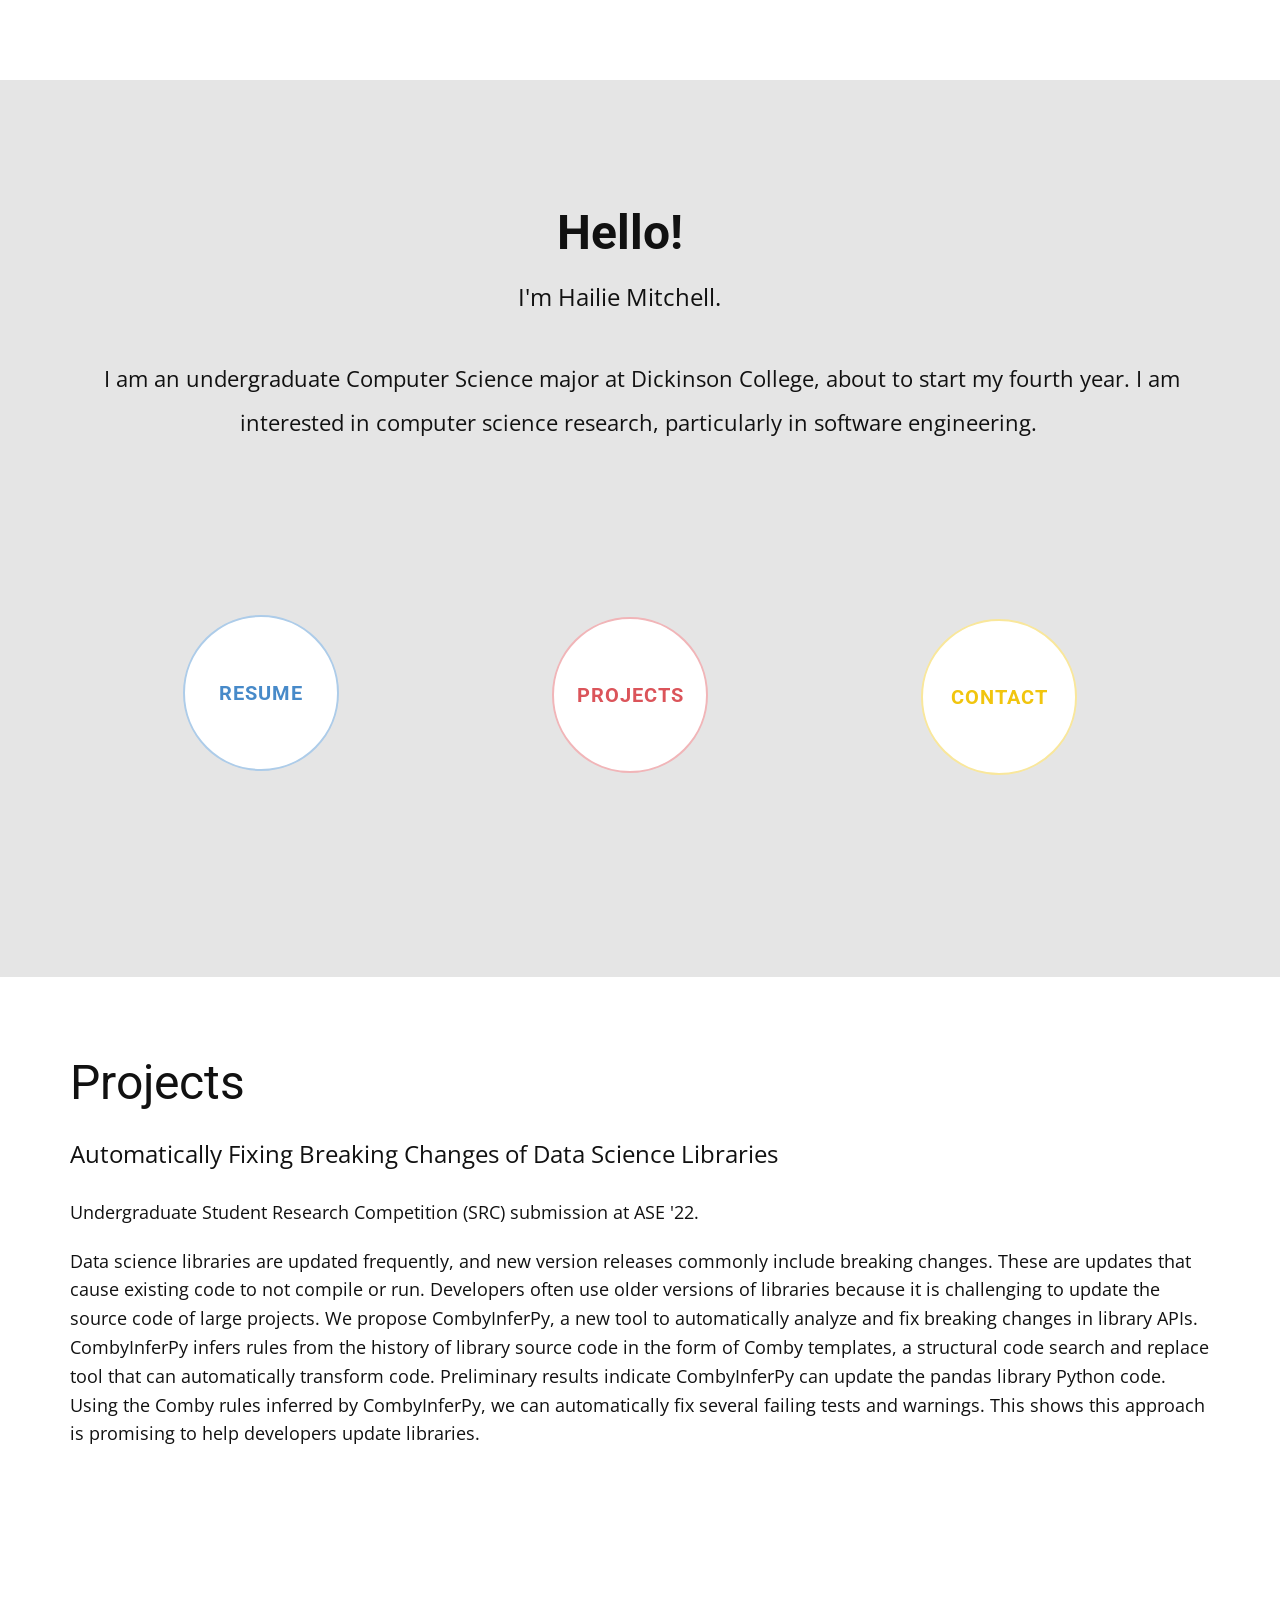
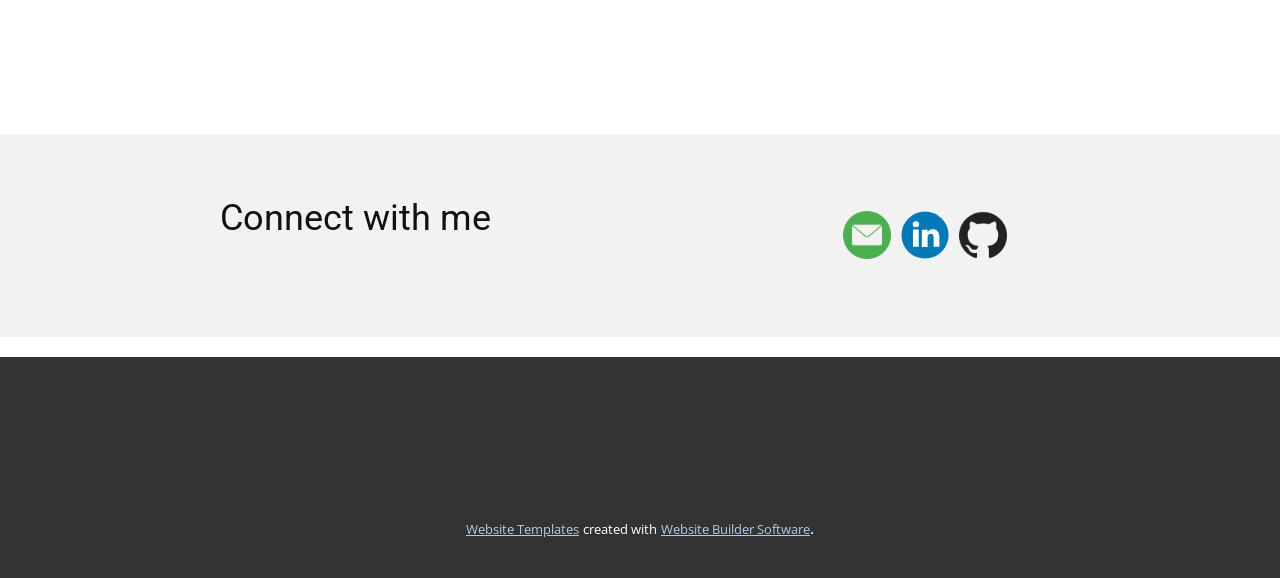
<file: Home.html>
<!DOCTYPE html>
<html style="font-size: 16px;" lang="en"><head>
    <meta name="viewport" content="width=device-width, initial-scale=1.0">
    <meta charset="utf-8">
    <meta name="keywords" content="​Hello!, Connect with me">
    <meta name="description" content="">
    <title>Home</title>
    <link rel="stylesheet" href="nicepage.css" media="screen">
<link rel="stylesheet" href="Home.css" media="screen">
    <script class="u-script" type="text/javascript" src="jquery.js" defer=""></script>
    <script class="u-script" type="text/javascript" src="nicepage.js" defer=""></script>
    <meta name="generator" content="Nicepage 5.10.3, nicepage.com">
    <link id="u-theme-google-font" rel="stylesheet" href="https://fonts.googleapis.com/css?family=Roboto:100,100i,300,300i,400,400i,500,500i,700,700i,900,900i|Open+Sans:300,300i,400,400i,500,500i,600,600i,700,700i,800,800i">
    
    
    
    
    <script type="application/ld+json">{
		"@context": "http://schema.org",
		"@type": "Organization",
		"name": ""
}</script>
    <meta name="theme-color" content="#478ac9">
    <meta property="og:title" content="Home">
    <meta property="og:type" content="website">
  <meta data-intl-tel-input-cdn-path="intlTelInput/"></head>
  <body class="u-body u-xl-mode" data-lang="en"><header class="u-clearfix u-header u-header" id="sec-fc3f"><div class="u-clearfix u-sheet u-sheet-1">
      </div></header>
    <section class="u-align-center-lg u-align-center-md u-align-center-xl u-align-left-sm u-align-left-xs u-clearfix u-grey-10 u-section-1" id="carousel_3364">
      <div class="u-clearfix u-sheet u-sheet-1">
        <div class="u-clearfix u-expanded-width u-gutter-0 u-layout-wrap u-layout-wrap-1">
          <div class="u-gutter-0 u-layout">
            <div class="u-layout-row">
              <div class="u-size-NaN">
                <div class="u-layout-col">
                  <div class="u-align-center-xs u-container-style u-layout-cell u-size-30 u-layout-cell-1">
                    <div class="u-container-layout u-valign-middle-lg u-valign-middle-md u-valign-middle-xl u-container-layout-1">
                      <h2 class="u-text u-text-1"> Hello!</h2>
                      <p class="u-large-text u-text u-text-variant u-text-2">I'm Hailie Mitchell.</p>
                      <p class="u-text u-text-3">I am an undergraduate Computer Science major at Dickinson College, about to start my fourth year. I am interested in computer science research, particularly in software engineering.&nbsp;</p>
                    </div>
                  </div>
                  <div class="u-align-center-xs u-container-style u-layout-cell u-size-30 u-layout-cell-2">
                    <div class="u-container-layout u-valign-middle-xs u-container-layout-2">
                      <div class="u-align-center u-border-2 u-border-palette-1-light-2 u-container-style u-file-link u-group u-hover-feature u-shape-circle u-white u-group-1" data-href="files/resume_hailie_mitchell.pdf" data-target="_blank">
                        <div class="u-container-layout u-valign-middle u-container-layout-3">
                          <h5 class="u-hover-feature u-text u-text-default u-text-palette-1-base u-text-4">
                            <a class="u-active-none u-border-none u-btn u-button-link u-button-style u-hover-none u-none u-text-palette-1-base u-btn-1">Resume</a>
                          </h5>
                        </div>
                      </div>
                      <div class="u-align-center u-border-2 u-border-palette-2-light-2 u-container-style u-group u-hover-feature u-shape-circle u-white u-group-2" data-href="Home.html#sec-1240">
                        <div class="u-container-layout u-valign-middle">
                          <h5 class="u-hover-feature u-text u-text-default u-text-palette-2-base u-text-5">
                            <a class="u-active-none u-border-none u-btn u-button-link u-button-style u-hover-none u-none u-text-palette-2-base u-btn-2">Projects</a>
                          </h5>
                        </div>
                      </div>
                      <div class="u-align-center u-border-2 u-border-palette-3-light-2 u-container-style u-group u-hover-feature u-shape-circle u-white u-group-3" data-href="Home.html#sec-7066">
                        <div class="u-container-layout u-valign-middle">
                          <h5 class="u-hover-feature u-text u-text-default u-text-palette-3-base u-text-6">
                            <a class="u-active-none u-border-none u-btn u-button-link u-button-style u-hover-none u-none u-text-palette-3-base u-btn-3">Contact</a>
                          </h5>
                        </div>
                      </div>
                    </div>
                  </div>
                </div>
              </div>
            </div>
          </div>
        </div>
      </div>
      
      
      
      
      
      
    </section>
    <section class="u-align-left u-clearfix u-section-2" id="sec-1240">
      <div class="u-clearfix u-sheet u-valign-middle u-sheet-1">
        <div class="fr-view u-clearfix u-rich-text u-text u-text-1">
          <h2 style="text-align: left;">Projects</h2>
          <p style="text-align: left;">
            <span style="line-height: 2.0;">
              <span style="font-size: 1.5rem;"></span>
            </span>
            <a href="https://doi.org/10.1145/3551349.3559507" target="_blank" rel="noopener noreferrer"></a>
            <span style="line-height: 2.0;">
              <a href="https://doi.org/10.1145/3551349.3559507" target="_blank" rel="noopener noreferrer"></a>
              <span style="font-size: 1.5rem;">
                <a href="https://doi.org/10.1145/3551349.3559507" rel="noopener noreferrer" target="_blank">Automatically Fixing Breaking Changes of Data Science Libraries</a>
              </span>
            </span>
          </p>
          <p style="text-align: left;">Undergraduate Student Research Competition (SRC) submission at ASE '22.&nbsp;</p>
          <p style="text-align: left;">Data science libraries are updated frequently, and new version releases commonly include breaking changes. These are updates that cause existing code to not compile or run. Developers often use older versions of libraries because it is challenging to update the source code of large projects. We propose CombyInferPy, a new tool to automatically analyze and fix breaking changes in library APIs. CombyInferPy infers rules from the history of library source code in the form of Comby templates, a structural code search and replace tool that can automatically transform code. Preliminary results indicate CombyInferPy can update the pandas library Python code. Using the Comby rules inferred by CombyInferPy, we can automatically fix several failing tests and warnings. This shows this approach is promising to help developers update libraries.</p>
          <h2 style="text-align: left;">
            <br>
          </h2>
        </div>
      </div>
    </section>
    <section class="u-align-center u-clearfix u-grey-5 u-section-3" id="sec-7066">
      <div class="u-clearfix u-sheet u-valign-middle u-sheet-1">
        <div class="u-clearfix u-expanded-width u-layout-wrap u-layout-wrap-1">
          <div class="u-gutter-0 u-layout">
            <div class="u-layout-row">
              <div class="u-align-center u-container-style u-layout-cell u-left-cell u-size-30 u-layout-cell-1">
                <div class="u-container-layout u-container-layout-1">
                  <h2 class="u-text u-text-1">Connect with me</h2>
                </div>
              </div>
              <div class="u-align-center u-container-style u-layout-cell u-right-cell u-size-30 u-layout-cell-2">
                <div class="u-container-layout u-valign-middle u-container-layout-2">
                  <div class="u-social-icons u-spacing-10 u-social-icons-1">
                    <a class="u-social-url" target="_blank" data-type="Email" title="Email" href="mailto:mitchelh@dickinson.edu"><span class="u-file-icon u-icon u-social-email u-social-icon u-icon-1"><img src="images/9840614.png" alt=""></span>
                    </a>
                    <a class="u-social-url" target="_blank" data-type="LinkedIn" title="LinkedIn" href="https://www.linkedin.com/in/hailie-mitchell"><span class="u-icon u-social-icon u-social-linkedin u-icon-2"><svg class="u-svg-link" preserveAspectRatio="xMidYMin slice" viewBox="0 0 112 112" style=""><use xmlns:xlink="http://www.w3.org/1999/xlink" xlink:href="#svg-0e51"></use></svg><svg class="u-svg-content" viewBox="0 0 112 112" x="0" y="0" id="svg-0e51"><circle fill="currentColor" cx="56.1" cy="56.1" r="55"></circle><path fill="#FFFFFF" d="M41.3,83.7H27.9V43.4h13.4V83.7z M34.6,37.9L34.6,37.9c-4.6,0-7.5-3.1-7.5-7c0-4,3-7,7.6-7s7.4,3,7.5,7
            C42.2,34.8,39.2,37.9,34.6,37.9z M89.6,83.7H76.2V62.2c0-5.4-1.9-9.1-6.8-9.1c-3.7,0-5.9,2.5-6.9,4.9c-0.4,0.9-0.4,2.1-0.4,3.3v22.5
            H48.7c0,0,0.2-36.5,0-40.3h13.4v5.7c1.8-2.7,5-6.7,12.1-6.7c8.8,0,15.4,5.8,15.4,18.1V83.7z"></path></svg></span>
                    </a>
                    <a class="u-social-url" target="_blank" data-type="Github" title="Github" href="https://github.com/hailie-mitchell"><span class="u-file-icon u-icon u-social-github u-social-icon u-icon-3"><img src="images/2111425.png" alt=""></span>
                    </a>
                  </div>
                </div>
              </div>
            </div>
          </div>
        </div>
      </div>
    </section>
    
    
    <footer class="u-align-center u-clearfix u-footer u-grey-80 u-footer" id="sec-e435"><div class="u-clearfix u-sheet u-sheet-1"></div></footer>
    <section class="u-backlink u-clearfix u-grey-80">
      <a class="u-link" href="https://nicepage.com/website-templates" target="_blank">
        <span>Website Templates</span>
      </a>
      <p class="u-text">
        <span>created with</span>
      </p>
      <a class="u-link" href="" target="_blank">
        <span>Website Builder Software</span>
      </a>. 
    </section>
  
</body></html>
</file>
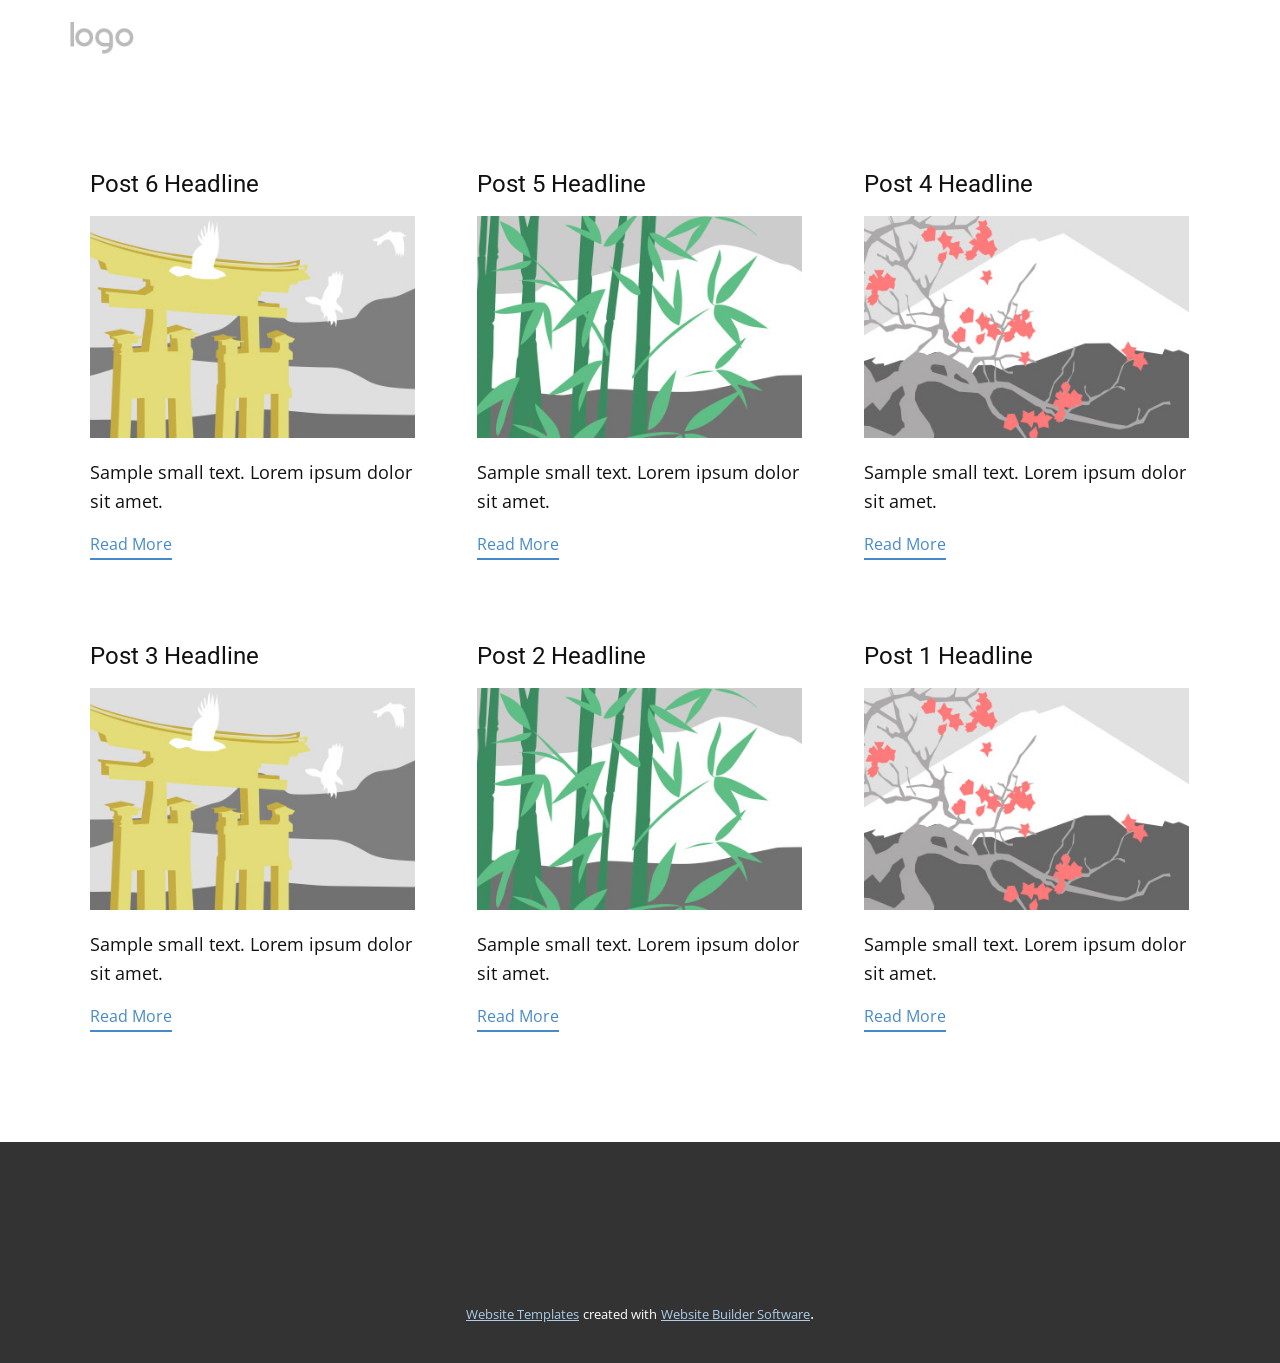
<file: blog/blog.html>
<!DOCTYPE html>
<html style="font-size: 16px;" lang="en"><head>
    <meta name="viewport" content="width=device-width, initial-scale=1.0">
    <meta charset="utf-8">
    <meta name="keywords" content="">
    <meta name="description" content="">
    <title>Blog Template</title>
    <link rel="stylesheet" href="../nicepage.css" media="screen">
<link rel="stylesheet" href="../Blog-Template.css" media="screen">
    <script class="u-script" type="text/javascript" src="../jquery.js" defer=""></script>
    <script class="u-script" type="text/javascript" src="../nicepage.js" defer=""></script>
    <meta name="generator" content="Nicepage 5.10.3, nicepage.com">
    <link id="u-theme-google-font" rel="stylesheet" href="https://fonts.googleapis.com/css?family=Roboto:100,100i,300,300i,400,400i,500,500i,700,700i,900,900i|Open+Sans:300,300i,400,400i,500,500i,600,600i,700,700i,800,800i">
    
    
    <script type="application/ld+json">{
		"@context": "http://schema.org",
		"@type": "Organization",
		"name": "",
		"logo": "images/default-logo.png"
}</script>
    <meta name="theme-color" content="#478ac9">
  <meta data-intl-tel-input-cdn-path="intlTelInput/"></head>
  <body class="u-body u-xl-mode" data-lang="en"><header class="u-clearfix u-header u-header" id="sec-fc3f"><div class="u-clearfix u-sheet u-sheet-1">
        <a href="https://nicepage.com" class="u-image u-logo u-image-1">
          <img src="../images/default-logo.png" class="u-logo-image u-logo-image-1">
        </a>
      </div></header>
    <section class="u-clearfix u-section-1" id="sec-c7ea">
      <div class="u-clearfix u-sheet u-valign-middle u-sheet-1"><!--blog--><!--blog_options_json--><!--{"type":"Recent","source":"","tags":"","count":""}--><!--/blog_options_json-->
        <div class="u-blog u-expanded-width u-repeater u-repeater-1"><!--blog_post-->
          <div class="u-blog-post u-container-style u-repeater-item u-white u-repeater-item-1">
            <div class="u-container-layout u-similar-container u-valign-top u-container-layout-1"><!--blog_post_header-->
              <h4 class="u-blog-control u-text u-text-1">
                <a class="u-post-header-link" href="../blog/post-5.html">Post 6 Headline</a>
              </h4><!--/blog_post_header--><!--blog_post_image-->
              <a class="u-post-header-link" href="../blog/post-5.html"><img alt="" class="u-blog-control u-expanded-width u-image u-image-default u-image-1" src="../images/8ad73f3c.jpeg"></a><!--/blog_post_image--><!--blog_post_content-->
              <div class="u-blog-control u-post-content u-text u-text-2 fr-view">Sample small text. Lorem ipsum dolor sit amet.</div><!--/blog_post_content--><!--blog_post_readmore-->
              <a href="../blog/post-5.html" class="u-blog-control u-border-2 u-border-palette-1-base u-btn u-btn-rectangle u-button-style u-none u-btn-1"><!--blog_post_readmore_content--><!--options_json--><!--{"content":"","defaultValue":"Read More"}--><!--/options_json-->Read More<!--/blog_post_readmore_content--></a><!--/blog_post_readmore-->
            </div>
          </div><div class="u-blog-post u-container-style u-repeater-item u-video-cover u-white">
            <div class="u-container-layout u-similar-container u-valign-top u-container-layout-2"><!--blog_post_header-->
              <h4 class="u-blog-control u-text u-text-3">
                <a class="u-post-header-link" href="../blog/post-4.html">Post 5 Headline</a>
              </h4><!--/blog_post_header--><!--blog_post_image-->
              <a class="u-post-header-link" href="../blog/post-4.html"><img alt="" class="u-blog-control u-expanded-width u-image u-image-default u-image-2" src="../images/68f64b9d.jpeg"></a><!--/blog_post_image--><!--blog_post_content-->
              <div class="u-blog-control u-post-content u-text u-text-4 fr-view">Sample small text. Lorem ipsum dolor sit amet.</div><!--/blog_post_content--><!--blog_post_readmore-->
              <a href="../blog/post-4.html" class="u-blog-control u-border-2 u-border-palette-1-base u-btn u-btn-rectangle u-button-style u-none u-btn-2"><!--blog_post_readmore_content--><!--options_json--><!--{"content":"","defaultValue":"Read More"}--><!--/options_json-->Read More<!--/blog_post_readmore_content--></a><!--/blog_post_readmore-->
            </div>
          </div><div class="u-blog-post u-container-style u-repeater-item u-video-cover u-white">
            <div class="u-container-layout u-similar-container u-valign-top u-container-layout-3"><!--blog_post_header-->
              <h4 class="u-blog-control u-text u-text-5">
                <a class="u-post-header-link" href="../blog/post-3.html">Post 4 Headline</a>
              </h4><!--/blog_post_header--><!--blog_post_image-->
              <a class="u-post-header-link" href="../blog/post-3.html"><img alt="" class="u-blog-control u-expanded-width u-image u-image-default u-image-3" src="../images/0fd3416c.jpeg"></a><!--/blog_post_image--><!--blog_post_content-->
              <div class="u-blog-control u-post-content u-text u-text-6 fr-view">Sample small text. Lorem ipsum dolor sit amet.</div><!--/blog_post_content--><!--blog_post_readmore-->
              <a href="../blog/post-3.html" class="u-blog-control u-border-2 u-border-palette-1-base u-btn u-btn-rectangle u-button-style u-none u-btn-3"><!--blog_post_readmore_content--><!--options_json--><!--{"content":"","defaultValue":"Read More"}--><!--/options_json-->Read More<!--/blog_post_readmore_content--></a><!--/blog_post_readmore-->
            </div>
          </div><div class="u-blog-post u-container-style u-repeater-item u-white u-repeater-item-1">
            <div class="u-container-layout u-similar-container u-valign-top u-container-layout-1"><!--blog_post_header-->
              <h4 class="u-blog-control u-text u-text-1">
                <a class="u-post-header-link" href="../blog/post-2.html">Post 3 Headline</a>
              </h4><!--/blog_post_header--><!--blog_post_image-->
              <a class="u-post-header-link" href="../blog/post-2.html"><img alt="" class="u-blog-control u-expanded-width u-image u-image-default u-image-1" src="../images/8ad73f3c.jpeg"></a><!--/blog_post_image--><!--blog_post_content-->
              <div class="u-blog-control u-post-content u-text u-text-2 fr-view">Sample small text. Lorem ipsum dolor sit amet.</div><!--/blog_post_content--><!--blog_post_readmore-->
              <a href="../blog/post-2.html" class="u-blog-control u-border-2 u-border-palette-1-base u-btn u-btn-rectangle u-button-style u-none u-btn-1"><!--blog_post_readmore_content--><!--options_json--><!--{"content":"","defaultValue":"Read More"}--><!--/options_json-->Read More<!--/blog_post_readmore_content--></a><!--/blog_post_readmore-->
            </div>
          </div><div class="u-blog-post u-container-style u-repeater-item u-video-cover u-white">
            <div class="u-container-layout u-similar-container u-valign-top u-container-layout-2"><!--blog_post_header-->
              <h4 class="u-blog-control u-text u-text-3">
                <a class="u-post-header-link" href="../blog/post-1.html">Post 2 Headline</a>
              </h4><!--/blog_post_header--><!--blog_post_image-->
              <a class="u-post-header-link" href="../blog/post-1.html"><img alt="" class="u-blog-control u-expanded-width u-image u-image-default u-image-2" src="../images/68f64b9d.jpeg"></a><!--/blog_post_image--><!--blog_post_content-->
              <div class="u-blog-control u-post-content u-text u-text-4 fr-view">Sample small text. Lorem ipsum dolor sit amet.</div><!--/blog_post_content--><!--blog_post_readmore-->
              <a href="../blog/post-1.html" class="u-blog-control u-border-2 u-border-palette-1-base u-btn u-btn-rectangle u-button-style u-none u-btn-2"><!--blog_post_readmore_content--><!--options_json--><!--{"content":"","defaultValue":"Read More"}--><!--/options_json-->Read More<!--/blog_post_readmore_content--></a><!--/blog_post_readmore-->
            </div>
          </div><div class="u-blog-post u-container-style u-repeater-item u-video-cover u-white">
            <div class="u-container-layout u-similar-container u-valign-top u-container-layout-3"><!--blog_post_header-->
              <h4 class="u-blog-control u-text u-text-5">
                <a class="u-post-header-link" href="../blog/post.html">Post 1 Headline</a>
              </h4><!--/blog_post_header--><!--blog_post_image-->
              <a class="u-post-header-link" href="../blog/post.html"><img alt="" class="u-blog-control u-expanded-width u-image u-image-default u-image-3" src="../images/0fd3416c.jpeg"></a><!--/blog_post_image--><!--blog_post_content-->
              <div class="u-blog-control u-post-content u-text u-text-6 fr-view">Sample small text. Lorem ipsum dolor sit amet.</div><!--/blog_post_content--><!--blog_post_readmore-->
              <a href="../blog/post.html" class="u-blog-control u-border-2 u-border-palette-1-base u-btn u-btn-rectangle u-button-style u-none u-btn-3"><!--blog_post_readmore_content--><!--options_json--><!--{"content":"","defaultValue":"Read More"}--><!--/options_json-->Read More<!--/blog_post_readmore_content--></a><!--/blog_post_readmore-->
            </div>
          </div><!--/blog_post--><!--blog_post-->
          <!--/blog_post--><!--blog_post-->
          <!--/blog_post-->
        </div><!--/blog-->
      </div>
    </section>
    
    
    <footer class="u-align-center u-clearfix u-footer u-grey-80 u-footer" id="sec-e435"><div class="u-clearfix u-sheet u-sheet-1"></div></footer>
    <section class="u-backlink u-clearfix u-grey-80">
      <a class="u-link" href="https://nicepage.com/website-templates" target="_blank">
        <span>Website Templates</span>
      </a>
      <p class="u-text">
        <span>created with</span>
      </p>
      <a class="u-link" href="" target="_blank">
        <span>Website Builder Software</span>
      </a>. 
    </section>
  
</body></html>
</file>
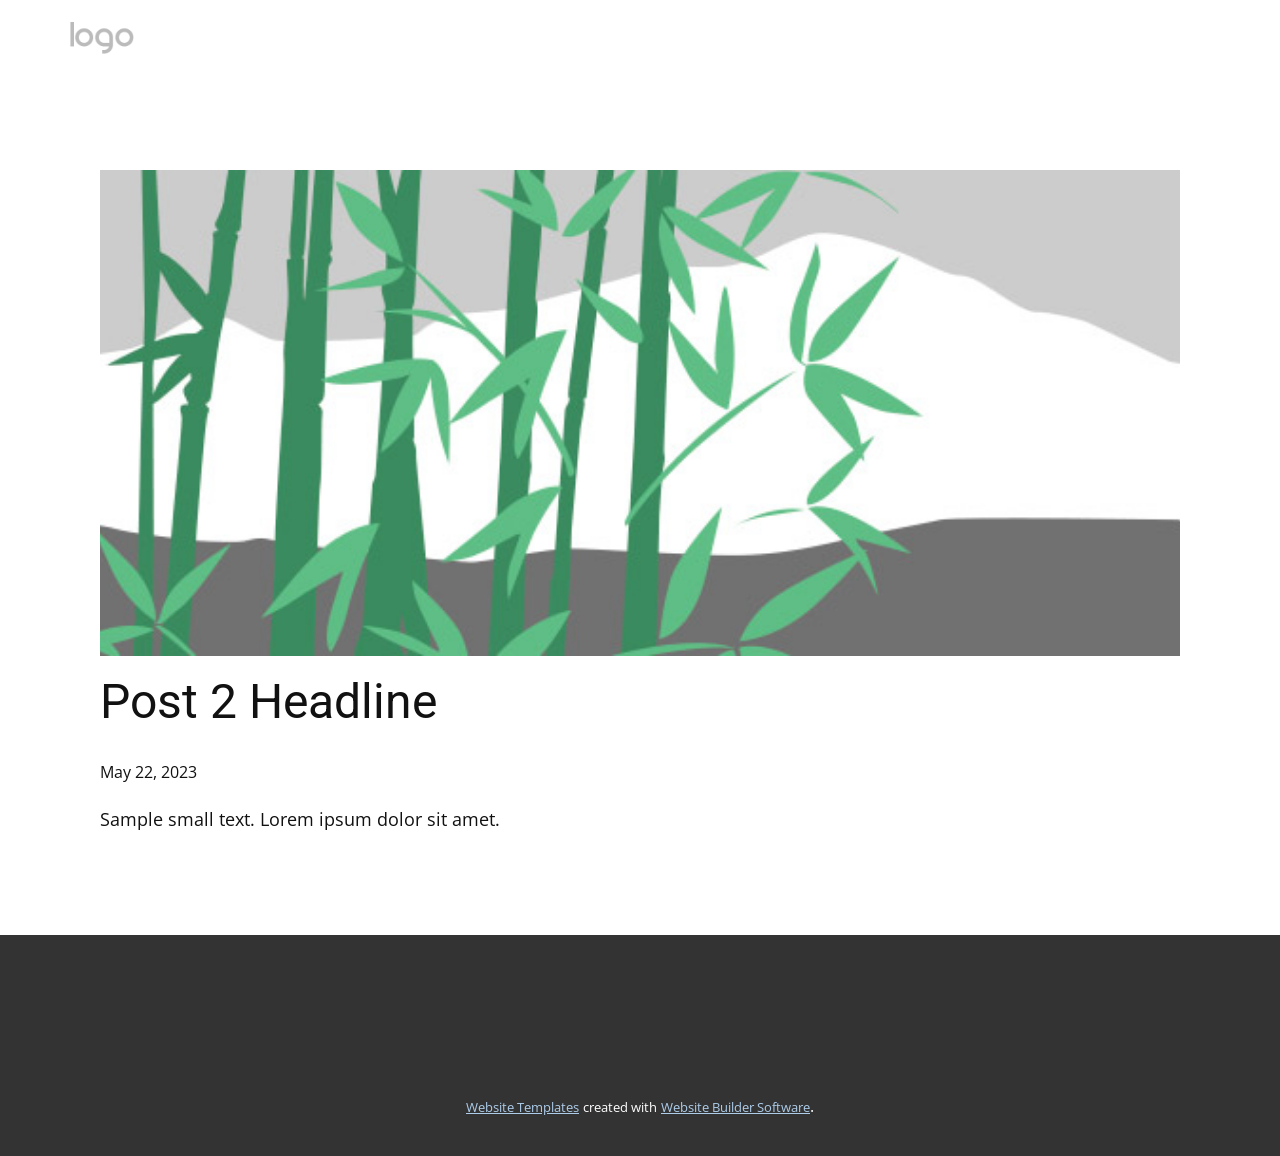
<file: blog/post-1.html>
<!DOCTYPE html>
<html style="font-size: 16px;" lang="en"><head>
    <meta name="viewport" content="width=device-width, initial-scale=1.0">
    <meta charset="utf-8">
    <meta name="keywords" content="Post 1 Headline">
    <meta name="description" content="">
    <title>Post 2 Headline</title>
    <link rel="stylesheet" href="../nicepage.css" media="screen">
<link rel="stylesheet" href="../Post-Template.css" media="screen">
    <script class="u-script" type="text/javascript" src="../jquery.js" defer=""></script>
    <script class="u-script" type="text/javascript" src="../nicepage.js" defer=""></script>
    <meta name="generator" content="Nicepage 5.10.3, nicepage.com">
    <link id="u-theme-google-font" rel="stylesheet" href="https://fonts.googleapis.com/css?family=Roboto:100,100i,300,300i,400,400i,500,500i,700,700i,900,900i|Open+Sans:300,300i,400,400i,500,500i,600,600i,700,700i,800,800i">
    
    
    <script type="application/ld+json">{
		"@context": "http://schema.org",
		"@type": "Organization",
		"name": "",
		"logo": "images/default-logo.png"
}</script>
    <meta name="theme-color" content="#478ac9">
  <meta data-intl-tel-input-cdn-path="intlTelInput/"></head>
  <body class="u-body u-xl-mode" data-lang="en"><header class="u-clearfix u-header u-header" id="sec-fc3f"><div class="u-clearfix u-sheet u-sheet-1">
        <a href="https://nicepage.com" class="u-image u-logo u-image-1">
          <img src="../images/default-logo.png" class="u-logo-image u-logo-image-1">
        </a>
      </div></header>
    <section class="u-align-center u-clearfix u-section-1" id="sec-6e8d">
      <div class="u-clearfix u-sheet u-valign-middle-md u-valign-middle-sm u-valign-middle-xs u-sheet-1"><!--post_details--><!--post_details_options_json--><!--{"source":""}--><!--/post_details_options_json--><!--blog_post-->
        <div class="u-container-style u-expanded-width u-post-details u-post-details-1">
          <div class="u-container-layout u-valign-middle u-container-layout-1"><!--blog_post_image-->
            <img alt="" class="u-blog-control u-expanded-width u-image u-image-default u-image-1" src="../images/68f64b9d.jpeg"><!--/blog_post_image--><!--blog_post_header-->
            <h2 class="u-blog-control u-text u-text-1">Post 2 Headline</h2><!--/blog_post_header--><!--blog_post_metadata-->
            <div class="u-blog-control u-metadata u-metadata-1"><!--blog_post_metadata_date-->
              <span class="u-meta-date u-meta-icon">May 22, 2023</span><!--/blog_post_metadata_date--><!--blog_post_metadata_category-->
              <!--/blog_post_metadata_category--><!--blog_post_metadata_comments-->
              <!--/blog_post_metadata_comments-->
            </div><!--/blog_post_metadata--><!--blog_post_content-->
            <div class="u-align-justify u-blog-control u-post-content u-text u-text-2 fr-view">
  Sample small text. Lorem ipsum dolor sit amet.
  </div><!--/blog_post_content-->
          </div>
        </div><!--/blog_post--><!--/post_details-->
      </div>
    </section>
    
    
    <footer class="u-align-center u-clearfix u-footer u-grey-80 u-footer" id="sec-e435"><div class="u-clearfix u-sheet u-sheet-1"></div></footer>
    <section class="u-backlink u-clearfix u-grey-80">
      <a class="u-link" href="https://nicepage.com/website-templates" target="_blank">
        <span>Website Templates</span>
      </a>
      <p class="u-text">
        <span>created with</span>
      </p>
      <a class="u-link" href="" target="_blank">
        <span>Website Builder Software</span>
      </a>. 
    </section>
  
</body></html>
</file>
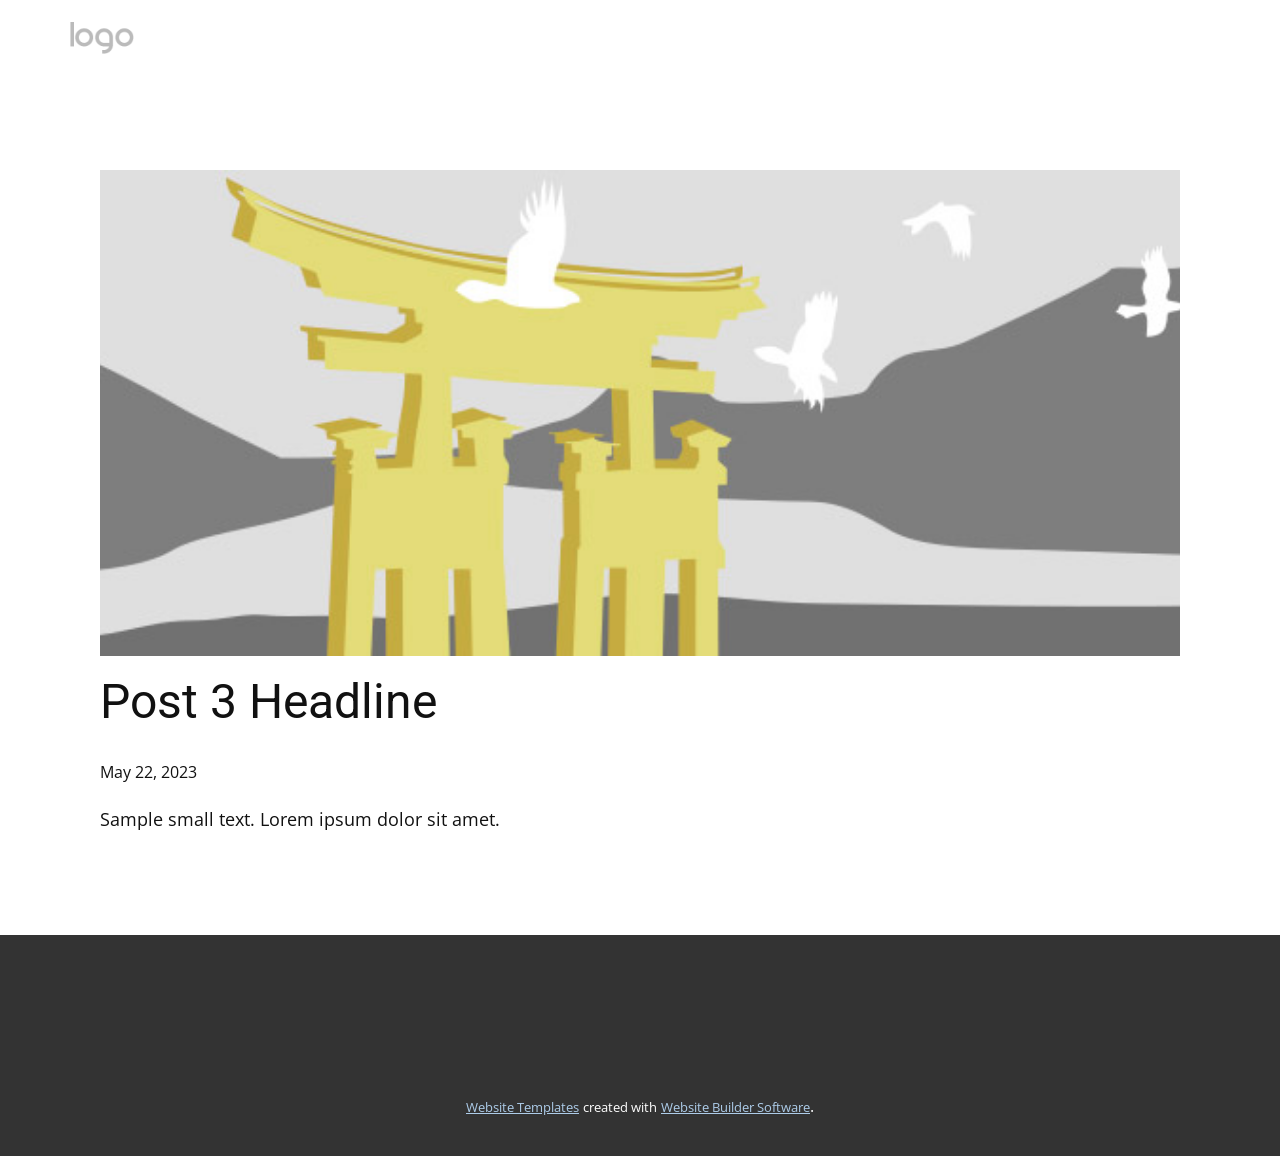
<file: blog/post-2.html>
<!DOCTYPE html>
<html style="font-size: 16px;" lang="en"><head>
    <meta name="viewport" content="width=device-width, initial-scale=1.0">
    <meta charset="utf-8">
    <meta name="keywords" content="Post 1 Headline">
    <meta name="description" content="">
    <title>Post 3 Headline</title>
    <link rel="stylesheet" href="../nicepage.css" media="screen">
<link rel="stylesheet" href="../Post-Template.css" media="screen">
    <script class="u-script" type="text/javascript" src="../jquery.js" defer=""></script>
    <script class="u-script" type="text/javascript" src="../nicepage.js" defer=""></script>
    <meta name="generator" content="Nicepage 5.10.3, nicepage.com">
    <link id="u-theme-google-font" rel="stylesheet" href="https://fonts.googleapis.com/css?family=Roboto:100,100i,300,300i,400,400i,500,500i,700,700i,900,900i|Open+Sans:300,300i,400,400i,500,500i,600,600i,700,700i,800,800i">
    
    
    <script type="application/ld+json">{
		"@context": "http://schema.org",
		"@type": "Organization",
		"name": "",
		"logo": "images/default-logo.png"
}</script>
    <meta name="theme-color" content="#478ac9">
  <meta data-intl-tel-input-cdn-path="intlTelInput/"></head>
  <body class="u-body u-xl-mode" data-lang="en"><header class="u-clearfix u-header u-header" id="sec-fc3f"><div class="u-clearfix u-sheet u-sheet-1">
        <a href="https://nicepage.com" class="u-image u-logo u-image-1">
          <img src="../images/default-logo.png" class="u-logo-image u-logo-image-1">
        </a>
      </div></header>
    <section class="u-align-center u-clearfix u-section-1" id="sec-6e8d">
      <div class="u-clearfix u-sheet u-valign-middle-md u-valign-middle-sm u-valign-middle-xs u-sheet-1"><!--post_details--><!--post_details_options_json--><!--{"source":""}--><!--/post_details_options_json--><!--blog_post-->
        <div class="u-container-style u-expanded-width u-post-details u-post-details-1">
          <div class="u-container-layout u-valign-middle u-container-layout-1"><!--blog_post_image-->
            <img alt="" class="u-blog-control u-expanded-width u-image u-image-default u-image-1" src="../images/8ad73f3c.jpeg"><!--/blog_post_image--><!--blog_post_header-->
            <h2 class="u-blog-control u-text u-text-1">Post 3 Headline</h2><!--/blog_post_header--><!--blog_post_metadata-->
            <div class="u-blog-control u-metadata u-metadata-1"><!--blog_post_metadata_date-->
              <span class="u-meta-date u-meta-icon">May 22, 2023</span><!--/blog_post_metadata_date--><!--blog_post_metadata_category-->
              <!--/blog_post_metadata_category--><!--blog_post_metadata_comments-->
              <!--/blog_post_metadata_comments-->
            </div><!--/blog_post_metadata--><!--blog_post_content-->
            <div class="u-align-justify u-blog-control u-post-content u-text u-text-2 fr-view">
  Sample small text. Lorem ipsum dolor sit amet.
  </div><!--/blog_post_content-->
          </div>
        </div><!--/blog_post--><!--/post_details-->
      </div>
    </section>
    
    
    <footer class="u-align-center u-clearfix u-footer u-grey-80 u-footer" id="sec-e435"><div class="u-clearfix u-sheet u-sheet-1"></div></footer>
    <section class="u-backlink u-clearfix u-grey-80">
      <a class="u-link" href="https://nicepage.com/website-templates" target="_blank">
        <span>Website Templates</span>
      </a>
      <p class="u-text">
        <span>created with</span>
      </p>
      <a class="u-link" href="" target="_blank">
        <span>Website Builder Software</span>
      </a>. 
    </section>
  
</body></html>
</file>
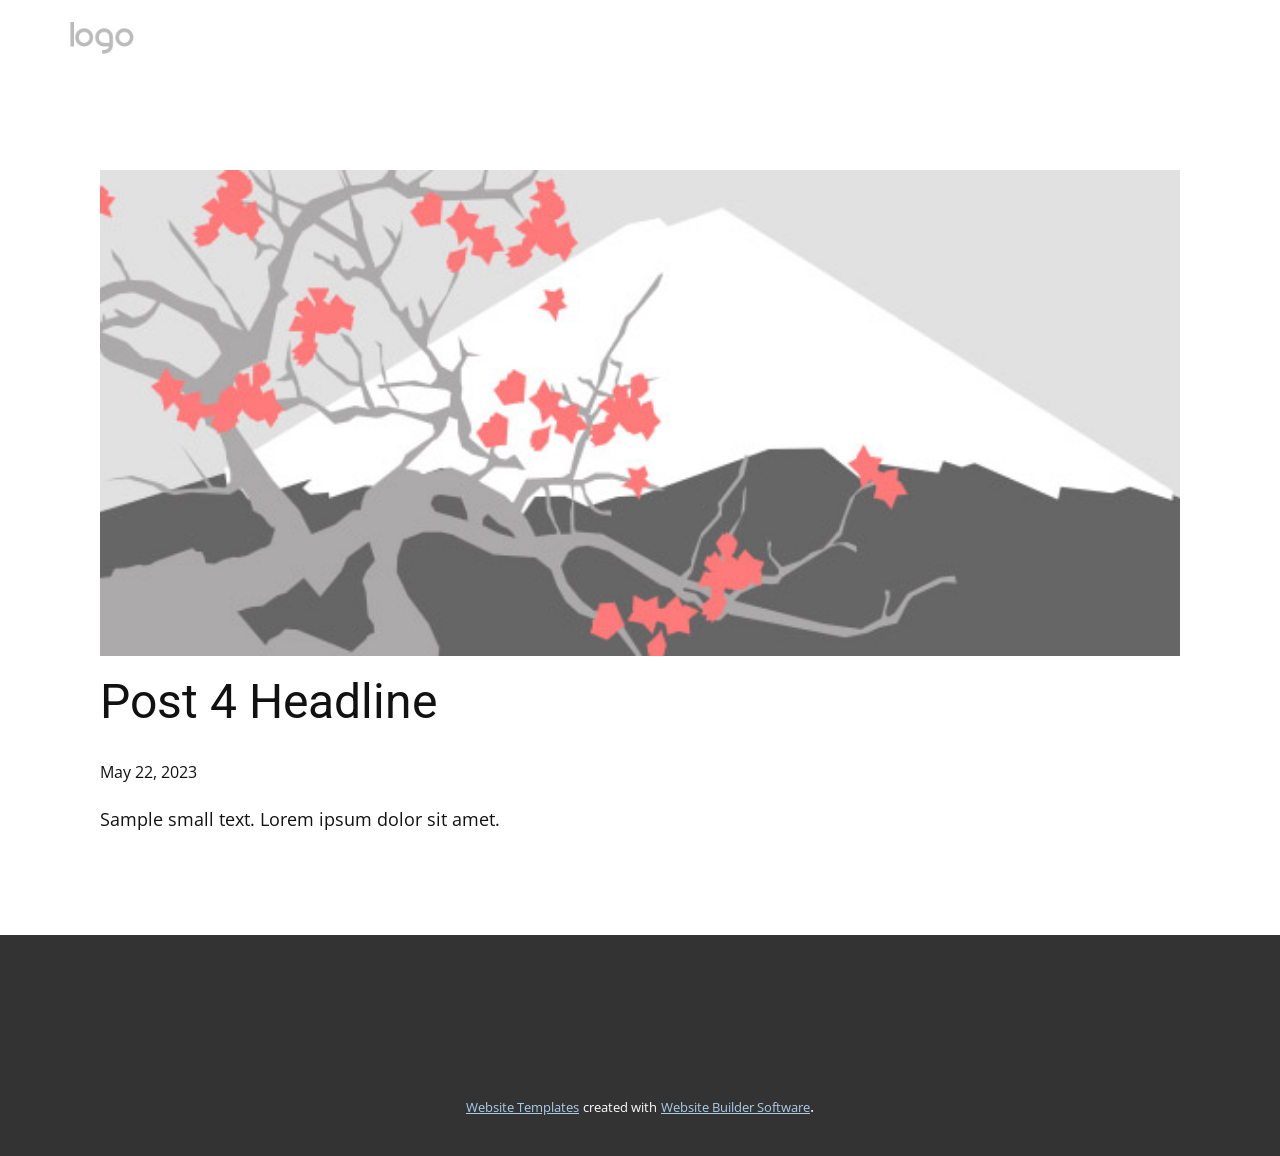
<file: blog/post-3.html>
<!DOCTYPE html>
<html style="font-size: 16px;" lang="en"><head>
    <meta name="viewport" content="width=device-width, initial-scale=1.0">
    <meta charset="utf-8">
    <meta name="keywords" content="Post 1 Headline">
    <meta name="description" content="">
    <title>Post 4 Headline</title>
    <link rel="stylesheet" href="../nicepage.css" media="screen">
<link rel="stylesheet" href="../Post-Template.css" media="screen">
    <script class="u-script" type="text/javascript" src="../jquery.js" defer=""></script>
    <script class="u-script" type="text/javascript" src="../nicepage.js" defer=""></script>
    <meta name="generator" content="Nicepage 5.10.3, nicepage.com">
    <link id="u-theme-google-font" rel="stylesheet" href="https://fonts.googleapis.com/css?family=Roboto:100,100i,300,300i,400,400i,500,500i,700,700i,900,900i|Open+Sans:300,300i,400,400i,500,500i,600,600i,700,700i,800,800i">
    
    
    <script type="application/ld+json">{
		"@context": "http://schema.org",
		"@type": "Organization",
		"name": "",
		"logo": "images/default-logo.png"
}</script>
    <meta name="theme-color" content="#478ac9">
  <meta data-intl-tel-input-cdn-path="intlTelInput/"></head>
  <body class="u-body u-xl-mode" data-lang="en"><header class="u-clearfix u-header u-header" id="sec-fc3f"><div class="u-clearfix u-sheet u-sheet-1">
        <a href="https://nicepage.com" class="u-image u-logo u-image-1">
          <img src="../images/default-logo.png" class="u-logo-image u-logo-image-1">
        </a>
      </div></header>
    <section class="u-align-center u-clearfix u-section-1" id="sec-6e8d">
      <div class="u-clearfix u-sheet u-valign-middle-md u-valign-middle-sm u-valign-middle-xs u-sheet-1"><!--post_details--><!--post_details_options_json--><!--{"source":""}--><!--/post_details_options_json--><!--blog_post-->
        <div class="u-container-style u-expanded-width u-post-details u-post-details-1">
          <div class="u-container-layout u-valign-middle u-container-layout-1"><!--blog_post_image-->
            <img alt="" class="u-blog-control u-expanded-width u-image u-image-default u-image-1" src="../images/0fd3416c.jpeg"><!--/blog_post_image--><!--blog_post_header-->
            <h2 class="u-blog-control u-text u-text-1">Post 4 Headline</h2><!--/blog_post_header--><!--blog_post_metadata-->
            <div class="u-blog-control u-metadata u-metadata-1"><!--blog_post_metadata_date-->
              <span class="u-meta-date u-meta-icon">May 22, 2023</span><!--/blog_post_metadata_date--><!--blog_post_metadata_category-->
              <!--/blog_post_metadata_category--><!--blog_post_metadata_comments-->
              <!--/blog_post_metadata_comments-->
            </div><!--/blog_post_metadata--><!--blog_post_content-->
            <div class="u-align-justify u-blog-control u-post-content u-text u-text-2 fr-view">
  Sample small text. Lorem ipsum dolor sit amet.
  </div><!--/blog_post_content-->
          </div>
        </div><!--/blog_post--><!--/post_details-->
      </div>
    </section>
    
    
    <footer class="u-align-center u-clearfix u-footer u-grey-80 u-footer" id="sec-e435"><div class="u-clearfix u-sheet u-sheet-1"></div></footer>
    <section class="u-backlink u-clearfix u-grey-80">
      <a class="u-link" href="https://nicepage.com/website-templates" target="_blank">
        <span>Website Templates</span>
      </a>
      <p class="u-text">
        <span>created with</span>
      </p>
      <a class="u-link" href="" target="_blank">
        <span>Website Builder Software</span>
      </a>. 
    </section>
  
</body></html>
</file>
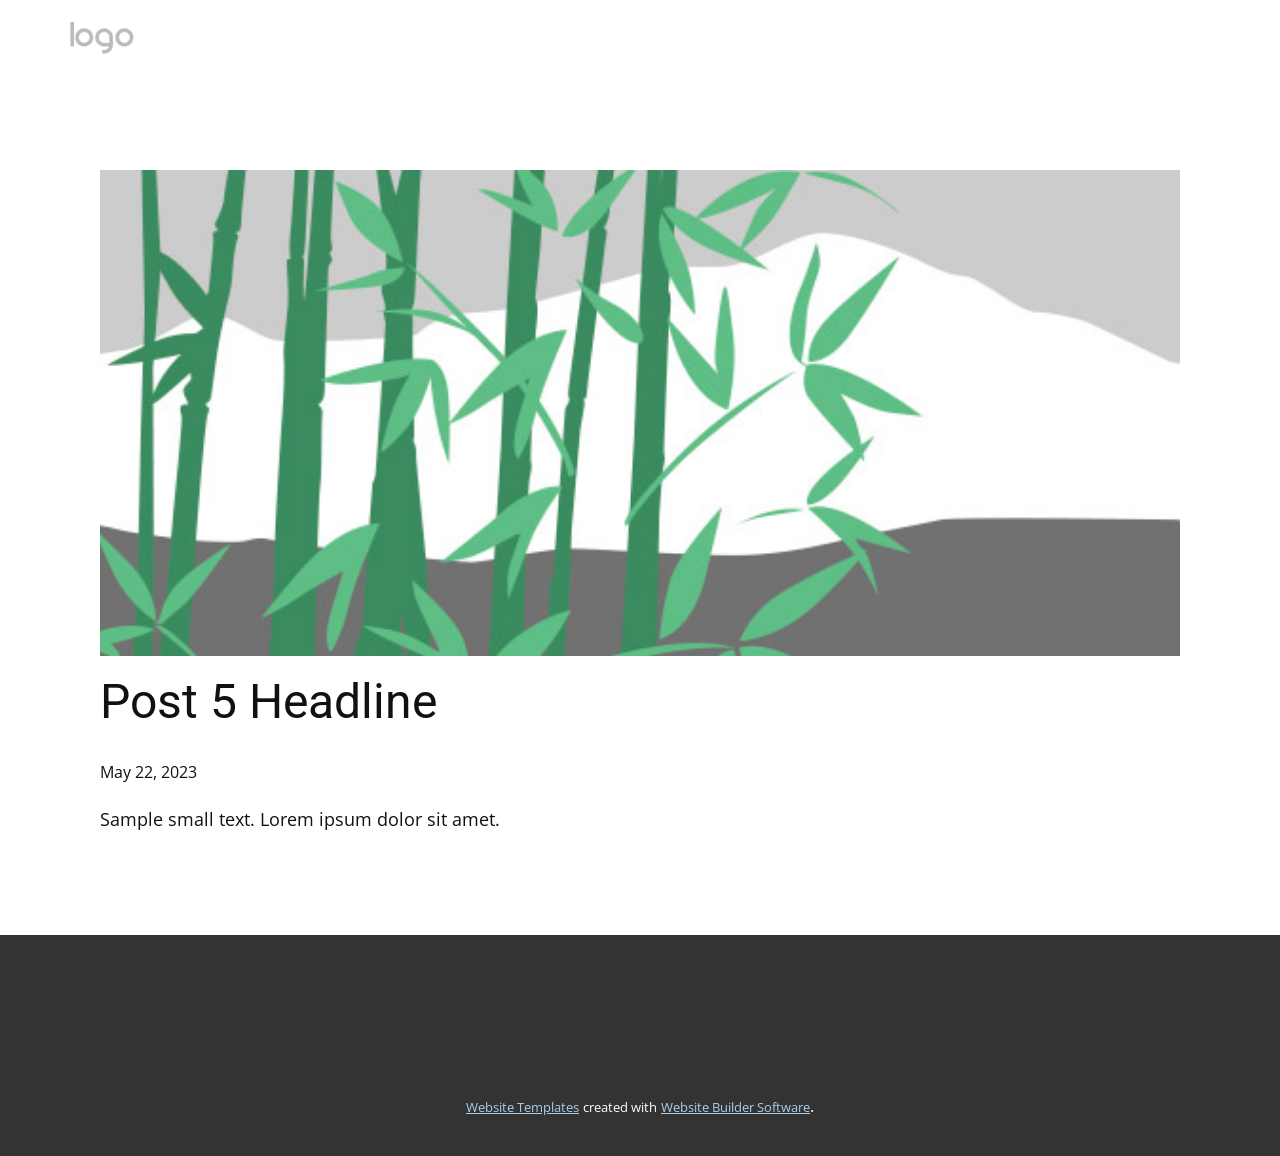
<file: blog/post-4.html>
<!DOCTYPE html>
<html style="font-size: 16px;" lang="en"><head>
    <meta name="viewport" content="width=device-width, initial-scale=1.0">
    <meta charset="utf-8">
    <meta name="keywords" content="Post 1 Headline">
    <meta name="description" content="">
    <title>Post 5 Headline</title>
    <link rel="stylesheet" href="../nicepage.css" media="screen">
<link rel="stylesheet" href="../Post-Template.css" media="screen">
    <script class="u-script" type="text/javascript" src="../jquery.js" defer=""></script>
    <script class="u-script" type="text/javascript" src="../nicepage.js" defer=""></script>
    <meta name="generator" content="Nicepage 5.10.3, nicepage.com">
    <link id="u-theme-google-font" rel="stylesheet" href="https://fonts.googleapis.com/css?family=Roboto:100,100i,300,300i,400,400i,500,500i,700,700i,900,900i|Open+Sans:300,300i,400,400i,500,500i,600,600i,700,700i,800,800i">
    
    
    <script type="application/ld+json">{
		"@context": "http://schema.org",
		"@type": "Organization",
		"name": "",
		"logo": "images/default-logo.png"
}</script>
    <meta name="theme-color" content="#478ac9">
  <meta data-intl-tel-input-cdn-path="intlTelInput/"></head>
  <body class="u-body u-xl-mode" data-lang="en"><header class="u-clearfix u-header u-header" id="sec-fc3f"><div class="u-clearfix u-sheet u-sheet-1">
        <a href="https://nicepage.com" class="u-image u-logo u-image-1">
          <img src="../images/default-logo.png" class="u-logo-image u-logo-image-1">
        </a>
      </div></header>
    <section class="u-align-center u-clearfix u-section-1" id="sec-6e8d">
      <div class="u-clearfix u-sheet u-valign-middle-md u-valign-middle-sm u-valign-middle-xs u-sheet-1"><!--post_details--><!--post_details_options_json--><!--{"source":""}--><!--/post_details_options_json--><!--blog_post-->
        <div class="u-container-style u-expanded-width u-post-details u-post-details-1">
          <div class="u-container-layout u-valign-middle u-container-layout-1"><!--blog_post_image-->
            <img alt="" class="u-blog-control u-expanded-width u-image u-image-default u-image-1" src="../images/68f64b9d.jpeg"><!--/blog_post_image--><!--blog_post_header-->
            <h2 class="u-blog-control u-text u-text-1">Post 5 Headline</h2><!--/blog_post_header--><!--blog_post_metadata-->
            <div class="u-blog-control u-metadata u-metadata-1"><!--blog_post_metadata_date-->
              <span class="u-meta-date u-meta-icon">May 22, 2023</span><!--/blog_post_metadata_date--><!--blog_post_metadata_category-->
              <!--/blog_post_metadata_category--><!--blog_post_metadata_comments-->
              <!--/blog_post_metadata_comments-->
            </div><!--/blog_post_metadata--><!--blog_post_content-->
            <div class="u-align-justify u-blog-control u-post-content u-text u-text-2 fr-view">
  Sample small text. Lorem ipsum dolor sit amet.
  </div><!--/blog_post_content-->
          </div>
        </div><!--/blog_post--><!--/post_details-->
      </div>
    </section>
    
    
    <footer class="u-align-center u-clearfix u-footer u-grey-80 u-footer" id="sec-e435"><div class="u-clearfix u-sheet u-sheet-1"></div></footer>
    <section class="u-backlink u-clearfix u-grey-80">
      <a class="u-link" href="https://nicepage.com/website-templates" target="_blank">
        <span>Website Templates</span>
      </a>
      <p class="u-text">
        <span>created with</span>
      </p>
      <a class="u-link" href="" target="_blank">
        <span>Website Builder Software</span>
      </a>. 
    </section>
  
</body></html>
</file>
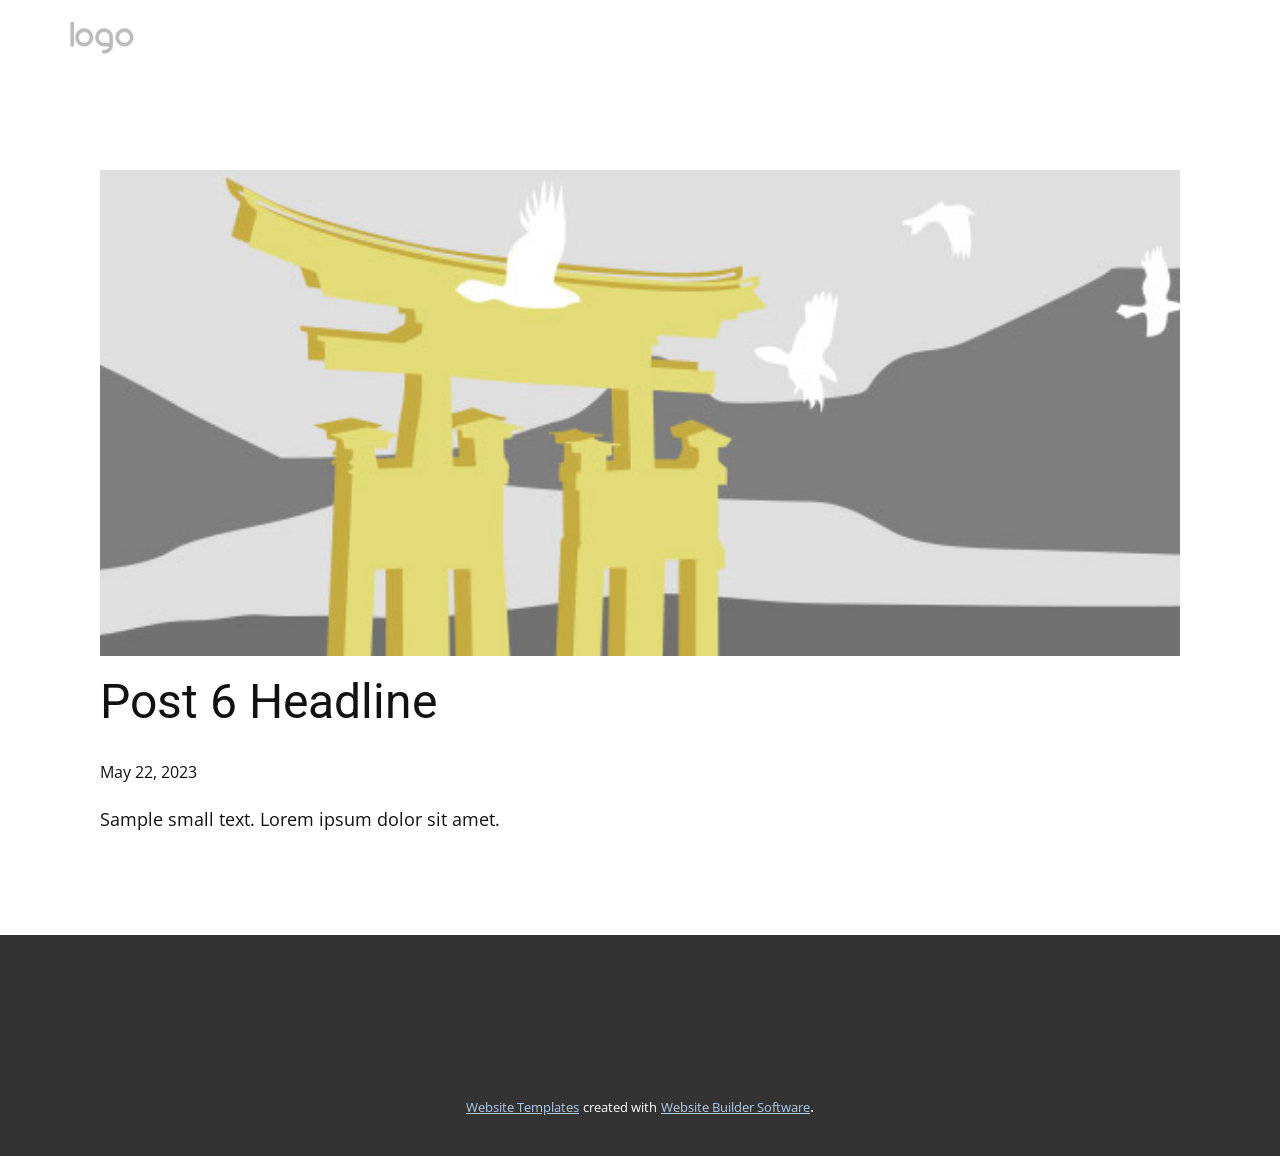
<file: blog/post-5.html>
<!DOCTYPE html>
<html style="font-size: 16px;" lang="en"><head>
    <meta name="viewport" content="width=device-width, initial-scale=1.0">
    <meta charset="utf-8">
    <meta name="keywords" content="Post 1 Headline">
    <meta name="description" content="">
    <title>Post 6 Headline</title>
    <link rel="stylesheet" href="../nicepage.css" media="screen">
<link rel="stylesheet" href="../Post-Template.css" media="screen">
    <script class="u-script" type="text/javascript" src="../jquery.js" defer=""></script>
    <script class="u-script" type="text/javascript" src="../nicepage.js" defer=""></script>
    <meta name="generator" content="Nicepage 5.10.3, nicepage.com">
    <link id="u-theme-google-font" rel="stylesheet" href="https://fonts.googleapis.com/css?family=Roboto:100,100i,300,300i,400,400i,500,500i,700,700i,900,900i|Open+Sans:300,300i,400,400i,500,500i,600,600i,700,700i,800,800i">
    
    
    <script type="application/ld+json">{
		"@context": "http://schema.org",
		"@type": "Organization",
		"name": "",
		"logo": "images/default-logo.png"
}</script>
    <meta name="theme-color" content="#478ac9">
  <meta data-intl-tel-input-cdn-path="intlTelInput/"></head>
  <body class="u-body u-xl-mode" data-lang="en"><header class="u-clearfix u-header u-header" id="sec-fc3f"><div class="u-clearfix u-sheet u-sheet-1">
        <a href="https://nicepage.com" class="u-image u-logo u-image-1">
          <img src="../images/default-logo.png" class="u-logo-image u-logo-image-1">
        </a>
      </div></header>
    <section class="u-align-center u-clearfix u-section-1" id="sec-6e8d">
      <div class="u-clearfix u-sheet u-valign-middle-md u-valign-middle-sm u-valign-middle-xs u-sheet-1"><!--post_details--><!--post_details_options_json--><!--{"source":""}--><!--/post_details_options_json--><!--blog_post-->
        <div class="u-container-style u-expanded-width u-post-details u-post-details-1">
          <div class="u-container-layout u-valign-middle u-container-layout-1"><!--blog_post_image-->
            <img alt="" class="u-blog-control u-expanded-width u-image u-image-default u-image-1" src="../images/8ad73f3c.jpeg"><!--/blog_post_image--><!--blog_post_header-->
            <h2 class="u-blog-control u-text u-text-1">Post 6 Headline</h2><!--/blog_post_header--><!--blog_post_metadata-->
            <div class="u-blog-control u-metadata u-metadata-1"><!--blog_post_metadata_date-->
              <span class="u-meta-date u-meta-icon">May 22, 2023</span><!--/blog_post_metadata_date--><!--blog_post_metadata_category-->
              <!--/blog_post_metadata_category--><!--blog_post_metadata_comments-->
              <!--/blog_post_metadata_comments-->
            </div><!--/blog_post_metadata--><!--blog_post_content-->
            <div class="u-align-justify u-blog-control u-post-content u-text u-text-2 fr-view">
  Sample small text. Lorem ipsum dolor sit amet.
  </div><!--/blog_post_content-->
          </div>
        </div><!--/blog_post--><!--/post_details-->
      </div>
    </section>
    
    
    <footer class="u-align-center u-clearfix u-footer u-grey-80 u-footer" id="sec-e435"><div class="u-clearfix u-sheet u-sheet-1"></div></footer>
    <section class="u-backlink u-clearfix u-grey-80">
      <a class="u-link" href="https://nicepage.com/website-templates" target="_blank">
        <span>Website Templates</span>
      </a>
      <p class="u-text">
        <span>created with</span>
      </p>
      <a class="u-link" href="" target="_blank">
        <span>Website Builder Software</span>
      </a>. 
    </section>
  
</body></html>
</file>
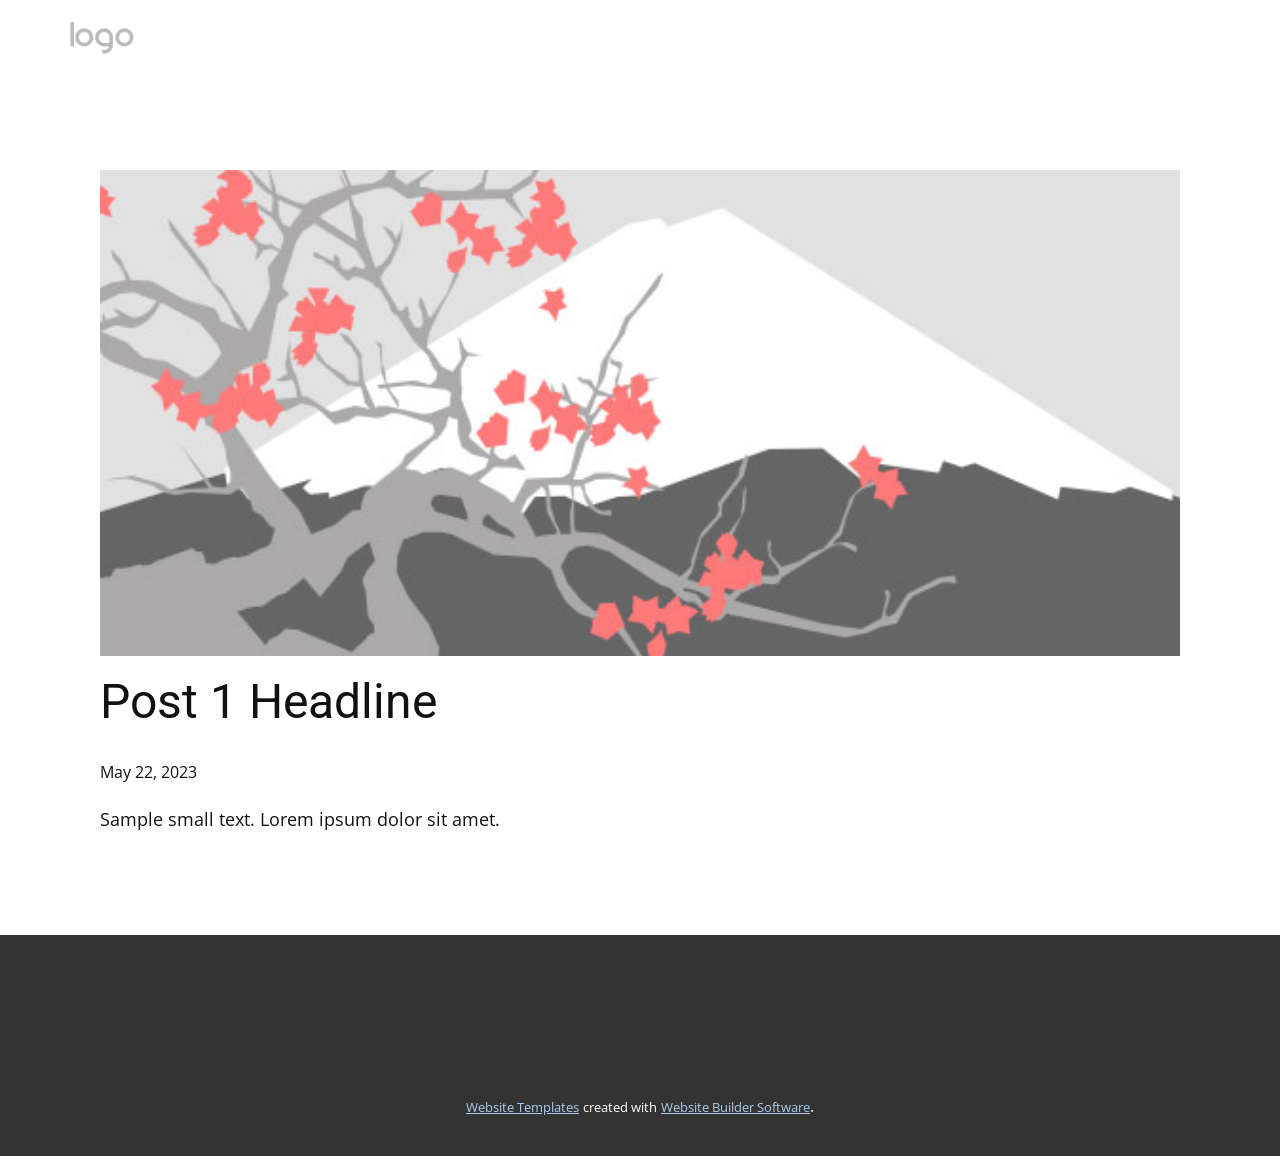
<file: blog/post.html>
<!DOCTYPE html>
<html style="font-size: 16px;" lang="en"><head>
    <meta name="viewport" content="width=device-width, initial-scale=1.0">
    <meta charset="utf-8">
    <meta name="keywords" content="Post 1 Headline">
    <meta name="description" content="">
    <title>Post 1 Headline</title>
    <link rel="stylesheet" href="../nicepage.css" media="screen">
<link rel="stylesheet" href="../Post-Template.css" media="screen">
    <script class="u-script" type="text/javascript" src="../jquery.js" defer=""></script>
    <script class="u-script" type="text/javascript" src="../nicepage.js" defer=""></script>
    <meta name="generator" content="Nicepage 5.10.3, nicepage.com">
    <link id="u-theme-google-font" rel="stylesheet" href="https://fonts.googleapis.com/css?family=Roboto:100,100i,300,300i,400,400i,500,500i,700,700i,900,900i|Open+Sans:300,300i,400,400i,500,500i,600,600i,700,700i,800,800i">
    
    
    <script type="application/ld+json">{
		"@context": "http://schema.org",
		"@type": "Organization",
		"name": "",
		"logo": "images/default-logo.png"
}</script>
    <meta name="theme-color" content="#478ac9">
  <meta data-intl-tel-input-cdn-path="intlTelInput/"></head>
  <body class="u-body u-xl-mode" data-lang="en"><header class="u-clearfix u-header u-header" id="sec-fc3f"><div class="u-clearfix u-sheet u-sheet-1">
        <a href="https://nicepage.com" class="u-image u-logo u-image-1">
          <img src="../images/default-logo.png" class="u-logo-image u-logo-image-1">
        </a>
      </div></header>
    <section class="u-align-center u-clearfix u-section-1" id="sec-6e8d">
      <div class="u-clearfix u-sheet u-valign-middle-md u-valign-middle-sm u-valign-middle-xs u-sheet-1"><!--post_details--><!--post_details_options_json--><!--{"source":""}--><!--/post_details_options_json--><!--blog_post-->
        <div class="u-container-style u-expanded-width u-post-details u-post-details-1">
          <div class="u-container-layout u-valign-middle u-container-layout-1"><!--blog_post_image-->
            <img alt="" class="u-blog-control u-expanded-width u-image u-image-default u-image-1" src="../images/0fd3416c.jpeg"><!--/blog_post_image--><!--blog_post_header-->
            <h2 class="u-blog-control u-text u-text-1">Post 1 Headline</h2><!--/blog_post_header--><!--blog_post_metadata-->
            <div class="u-blog-control u-metadata u-metadata-1"><!--blog_post_metadata_date-->
              <span class="u-meta-date u-meta-icon">May 22, 2023</span><!--/blog_post_metadata_date--><!--blog_post_metadata_category-->
              <!--/blog_post_metadata_category--><!--blog_post_metadata_comments-->
              <!--/blog_post_metadata_comments-->
            </div><!--/blog_post_metadata--><!--blog_post_content-->
            <div class="u-align-justify u-blog-control u-post-content u-text u-text-2 fr-view">
  Sample small text. Lorem ipsum dolor sit amet.
  </div><!--/blog_post_content-->
          </div>
        </div><!--/blog_post--><!--/post_details-->
      </div>
    </section>
    
    
    <footer class="u-align-center u-clearfix u-footer u-grey-80 u-footer" id="sec-e435"><div class="u-clearfix u-sheet u-sheet-1"></div></footer>
    <section class="u-backlink u-clearfix u-grey-80">
      <a class="u-link" href="https://nicepage.com/website-templates" target="_blank">
        <span>Website Templates</span>
      </a>
      <p class="u-text">
        <span>created with</span>
      </p>
      <a class="u-link" href="" target="_blank">
        <span>Website Builder Software</span>
      </a>. 
    </section>
  
</body></html>
</file>
